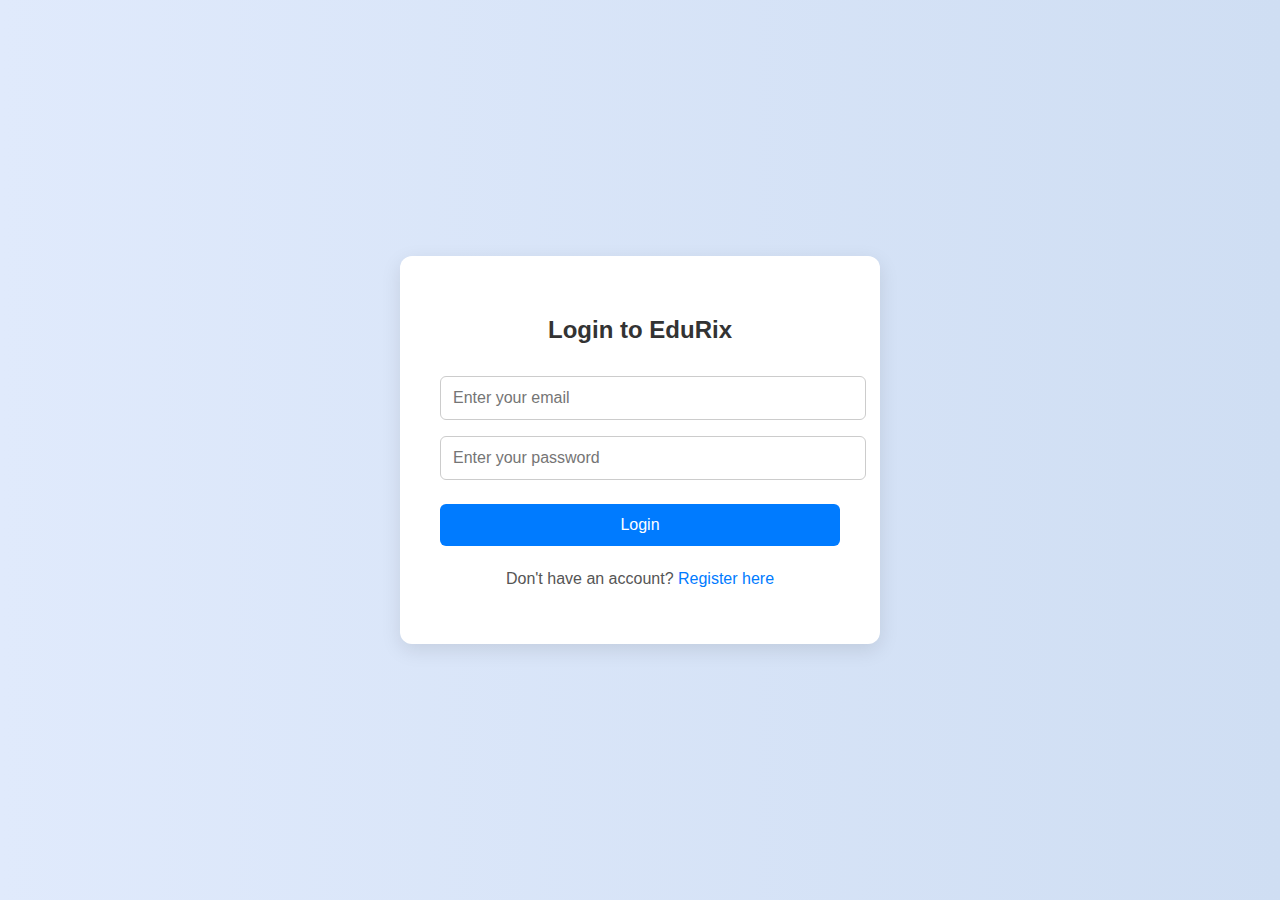
<file: templates/login.html>
<!DOCTYPE html>
<html lang="en">
<head>
  <meta charset="UTF-8" />
  <title>Login | EduRix</title>
  <meta name="viewport" content="width=device-width, initial-scale=1" />
  <style>
    body {
      font-family: 'Segoe UI', sans-serif;
      background: linear-gradient(to right, #e0eafc, #cfdef3);
      display: flex;
      justify-content: center;
      align-items: center;
      height: 100vh;
      margin: 0;
    }

    .login-container {
      background: white;
      padding: 2.5rem;
      border-radius: 12px;
      box-shadow: 0 6px 20px rgba(0, 0, 0, 0.1);
      max-width: 400px;
      width: 100%;
      text-align: center;
    }

    h2 {
      margin-bottom: 1.5rem;
      color: #333;
    }

    input {
      width: 100%;
      padding: 0.75rem;
      margin: 0.5rem 0;
      border-radius: 6px;
      border: 1px solid #ccc;
      font-size: 1rem;
    }

    button {
      width: 100%;
      padding: 0.75rem;
      margin-top: 1rem;
      background-color: #007bff;
      color: white;
      border: none;
      border-radius: 6px;
      font-size: 1rem;
      cursor: pointer;
      transition: background 0.3s;
    }

    button:hover {
      background-color: #0056b3;
    }

    p {
      margin-top: 1.5rem;
      color: #555;
    }

    a {
      color: #007bff;
      text-decoration: none;
    }

    a:hover {
      text-decoration: underline;
    }
  </style>
</head>
<body>
  <div class="login-container">
    <h2>Login to <strong>EduRix</strong></h2>
    <input type="email" id="email" placeholder="Enter your email" />
    <input type="password" id="password" placeholder="Enter your password" />
    <button id="login-btn">Login</button>
    <p>Don't have an account? <a href="/register">Register here</a></p>
  </div>

  <script>
    document.getElementById("login-btn").addEventListener("click", async () => {
      const email = document.getElementById("email").value.trim();
      const password = document.getElementById("password").value.trim();

      if (!email || !password) {
        alert("Please enter both email and password.");
        return;
      }

      const res = await fetch("/manual-login", {
        method: "POST",
        headers: { "Content-Type": "application/json" },
        body: JSON.stringify({ email, password })
      });

      const data = await res.json();

      if (res.ok) {
        alert("Login successful!");
        window.location.href = "/home";
      } else {
        alert(data.error || "Login failed.");
      }
    });
  </script>
</body>
</html>
</file>
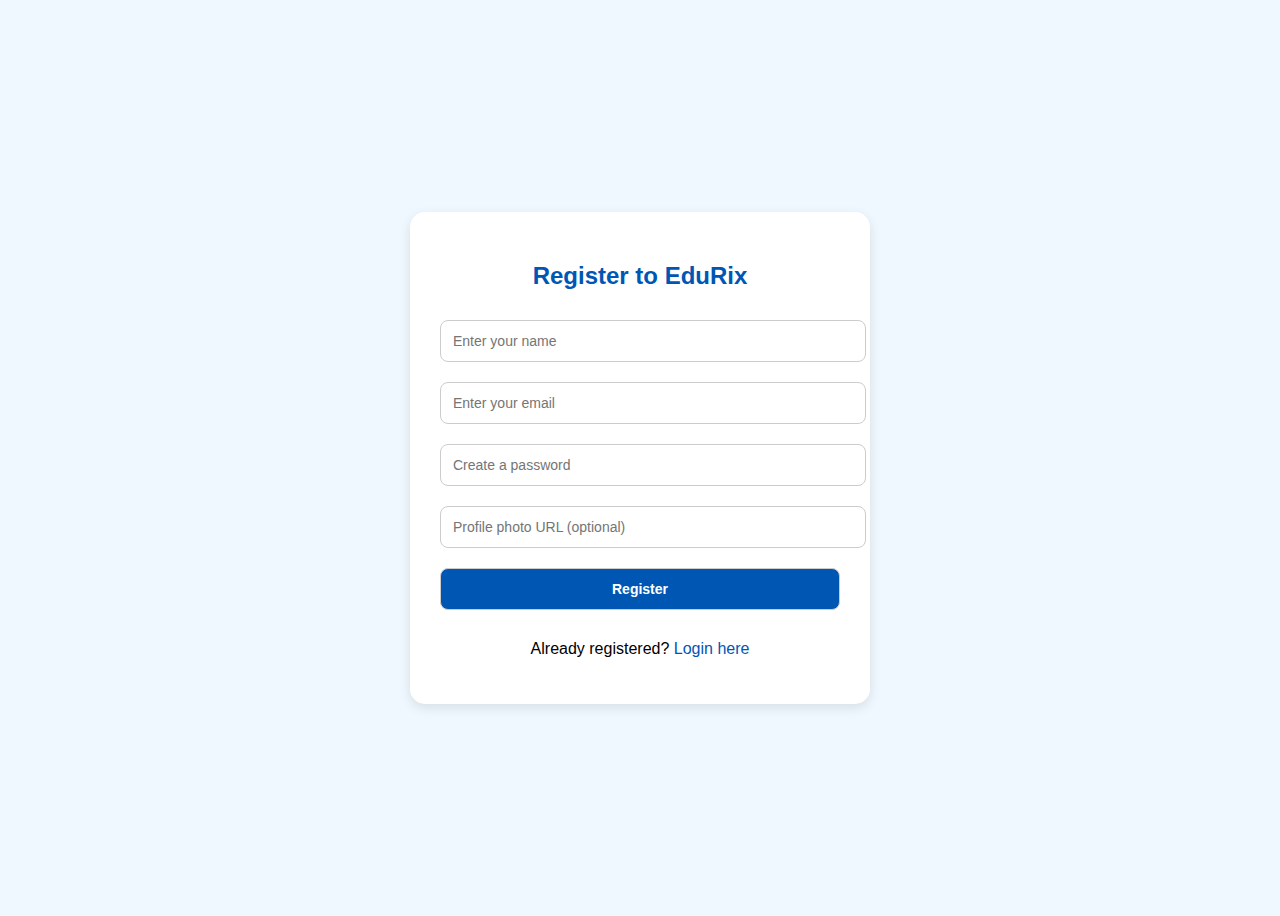
<file: templates/register.html>
<!DOCTYPE html>
<html lang="en">
<head>
  <meta charset="UTF-8" />
  <title>Register | EduRix</title>
  <meta name="viewport" content="width=device-width, initial-scale=1" />
  <style>
    body {
      font-family: 'Segoe UI', sans-serif;
      background-color: #f0f8ff;
      display: flex;
      justify-content: center;
      align-items: center;
      height: 100vh;
    }

    .container {
      background-color: #ffffff;
      padding: 30px;
      border-radius: 15px;
      box-shadow: 0 4px 12px rgba(0, 0, 0, 0.1);
      max-width: 400px;
      width: 100%;
    }

    h2 {
      text-align: center;
      color: #0056b3;
    }

    input, button {
      width: 100%;
      padding: 12px;
      margin: 10px 0;
      border: 1px solid #ccc;
      border-radius: 8px;
      font-size: 14px;
    }

    button {
      background-color: #0056b3;
      color: white;
      font-weight: bold;
      cursor: pointer;
      transition: background-color 0.3s ease;
    }

    button:hover {
      background-color: #003d80;
    }

    .message {
      text-align: center;
      color: green;
      margin-top: 10px;
      font-size: 14px;
      display: none;
    }

    p {
      text-align: center;
      margin-top: 20px;
    }

    a {
      color: #0056b3;
      text-decoration: none;
    }
  </style>
</head>
<body>
  <div class="container">
    <h2>Register to EduRix</h2>

    <input type="text" id="name" placeholder="Enter your name" />
    <input type="email" id="email" placeholder="Enter your email" />
    <input type="password" id="password" placeholder="Create a password" />
    <input type="text" id="photo" placeholder="Profile photo URL (optional)" />
    <button id="register-btn">Register</button>

    <div class="message" id="success-msg">✅ Registration successful! Redirecting to login...</div>

    <p>Already registered? <a href="/login">Login here</a></p>
  </div>

  <script>
    document.getElementById("register-btn").addEventListener("click", async () => {
      const name = document.getElementById("name").value.trim();
      const email = document.getElementById("email").value.trim();
      const password = document.getElementById("password").value.trim();
      const photo = document.getElementById("photo").value.trim();

      if (!name || !email || !password) {
        alert("Please fill all required fields.");
        return;
      }

      const res = await fetch("/register-user", {
        method: "POST",
        headers: { "Content-Type": "application/json" },
        body: JSON.stringify({ name, email, password, photo })
      });

      const data = await res.json();
      if (res.ok) {
        document.getElementById("success-msg").style.display = "block";
        setTimeout(() => window.location.href = "/login", 1500);
      } else {
        alert(data.error || "Registration failed.");
      }
    });
  </script>
</body>
</html>
</file>
